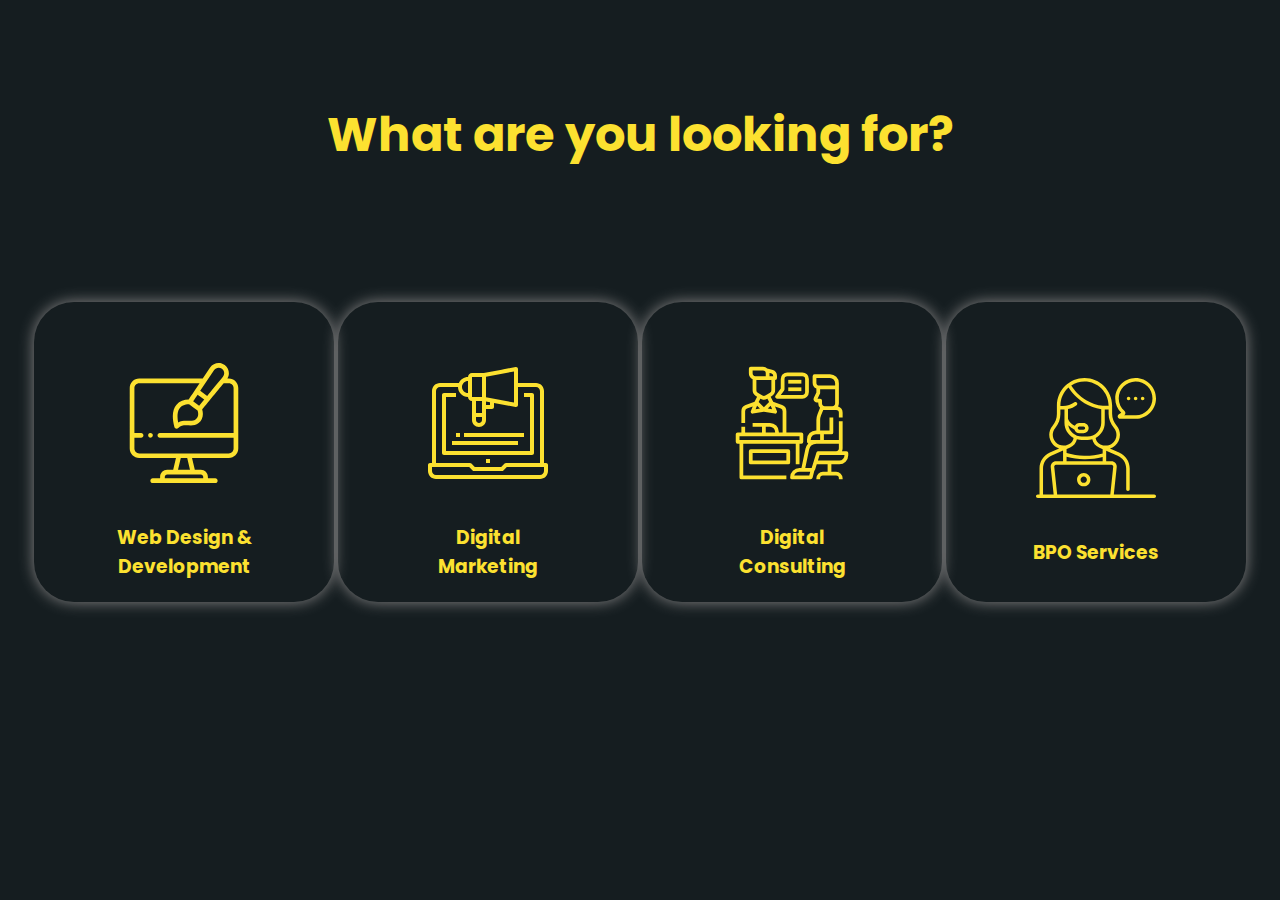
<file: services.html>
<!DOCTYPE html>
<html lang="en">

<head>
    <meta charset="UTF-8">
    <meta http-equiv="X-UA-Compatible" content="IE=edge">
    <meta name="viewport" content="width=device-width, initial-scale=1.0">
    <link rel="stylesheet" href="Services/services.css">
    <title>Services</title>
</head>

<body>
    <header>
        <h1>What are you looking for?</h1>
        <div class="cards">
            <a href="form.html">
                <div class="card">
                    <div class="img">
                        <img src="svg/web-design-yellow.svg" class="yellow" alt="">
                        <img src="svg/web-design-white.svg" class="white" alt="">
                    </div>
                    <div class="content">
                        <h3>
                            Web Design &
                            Development
                        </h3>
                    </div>
                </div>
            </a>
            <a href="form.html">
                <div class="card">
                    <div class="img">
                        <img src="svg/digital-marketing-yellow.svg" class="yellow" alt="">
                        <img src="svg/digital-marketing-white.svg" class="white" alt="">
                    </div>
                    <div class="content">
                        <h3>
                            Digital Marketing
                        </h3>
                    </div>
                </div>
            </a>
            <a href="form.html">
                <div class="card">
                    <div class="img">
                        <img src="svg/consulting-yellow.svg" class="yellow" alt="">
                        <img src="svg/consulting-white.svg" class="white" alt="">

                    </div>
                    <div class="content">
                        <h3>
                            Digital Consulting
                        </h3>
                    </div>
                </div>
            </a>
            <a href="form.html">
                <div class="card">
                    <div class="img">
                        <img src="svg/customer-service-yellow.svg" class="yellow" alt="">
                        <img src="svg/customer-service-white.svg" class="white" alt="">
                    </div>
                    <div class="content">
                        <h3>
                            BPO Services
                        </h3>
                    </div>
                </div>
            </a>
        </div>
    </header>
</body>

</html>
</file>
<file: Services/services.css>
@import url("https://fonts.googleapis.com/css?family=Poppins:400,500,600,700&display=swap");
* {
  margin: 0;
  padding: 0;
  -webkit-box-sizing: border-box;
          box-sizing: border-box;
}

body {
  background: #151d20;
  color: #fce130;
  font-family: "Poppins", sans-serif;
}

body header {
  display: -webkit-box;
  display: -ms-flexbox;
  display: flex;
  width: 100vw;
  height: 100vh;
  -webkit-box-orient: vertical;
  -webkit-box-direction: normal;
      -ms-flex-direction: column;
          flex-direction: column;
  -webkit-box-pack: center;
      -ms-flex-pack: center;
          justify-content: center;
  -webkit-box-align: center;
      -ms-flex-align: center;
          align-items: center;
}

body header h1 {
  height: 30%;
  width: 100%;
  font-size: 3em;
  display: -webkit-box;
  display: -ms-flexbox;
  display: flex;
  -webkit-box-align: center;
      -ms-flex-align: center;
          align-items: center;
  -webkit-box-pack: center;
      -ms-flex-pack: center;
          justify-content: center;
}

body header .cards {
  display: -webkit-box;
  display: -ms-flexbox;
  display: flex;
  height: 70%;
  width: 100%;
  -ms-flex-pack: distribute;
      justify-content: space-around;
  padding: 2em 2em;
}

body header .cards a {
  color: #fce130;
  text-decoration: none;
}

body header .cards .card {
  display: -webkit-box;
  display: -ms-flexbox;
  display: flex;
  -webkit-box-orient: vertical;
  -webkit-box-direction: normal;
      -ms-flex-direction: column;
          flex-direction: column;
  height: 300px;
  width: 300px;
  /* border: 2px solid blue; */
  -webkit-box-pack: center;
      -ms-flex-pack: center;
          justify-content: center;
  -webkit-box-align: center;
      -ms-flex-align: center;
          align-items: center;
  border-radius: 40px;
  -webkit-box-shadow: 0 0 15px rgba(148, 145, 145, 0.9);
          box-shadow: 0 0 15px rgba(148, 145, 145, 0.9);
}

body header .cards .card .img {
  height: 200px;
  width: 200px;
  display: -webkit-box;
  display: -ms-flexbox;
  display: flex;
  -webkit-box-pack: center;
      -ms-flex-pack: center;
          justify-content: center;
  -webkit-box-align: center;
      -ms-flex-align: center;
          align-items: center;
}

body header .cards .card .img .white {
  display: none;
}

body header .cards .card .img img {
  height: 120px;
}

body header .cards .card .content {
  text-align: center;
  width: 9em;
}

body header .cards .card:hover .img .white {
  display: block;
}

body header .cards .card:hover .img .yellow {
  display: none;
}

body header .cards .card:hover .content {
  color: white;
}

body header .cards .card:hover {
  cursor: pointer;
  -webkit-box-shadow: 0 0 20px rgba(148, 145, 145, 0.9) inset;
          box-shadow: 0 0 20px rgba(148, 145, 145, 0.9) inset;
  height: 302px;
  width: 302px;
}

@media only screen and (max-width: 667px) {
  body header h1 {
    height: auto;
    width: 100%;
    font-size: 20px;
    margin: 20px 0;
  }
  body header .cards {
    display: -webkit-box;
    display: -ms-flexbox;
    display: flex;
    -ms-flex-wrap: wrap;
        flex-wrap: wrap;
    height: auto;
    -ms-flex-pack: distribute;
        justify-content: space-around;
    padding: 20px;
  }
  body header .cards a {
    color: #fce130;
    text-decoration: none;
  }
  body header .cards .card {
    display: -webkit-box;
    display: -ms-flexbox;
    display: flex;
    -webkit-box-orient: vertical;
    -webkit-box-direction: normal;
        -ms-flex-direction: column;
            flex-direction: column;
    height: 140px;
    width: 140px;
    -ms-flex-pack: distribute;
        justify-content: space-around;
    /* border: 2px solid blue; */
    border-radius: 30px;
    margin-bottom: 50px;
    -webkit-box-shadow: 0 0 10px rgba(148, 145, 145, 0.9);
            box-shadow: 0 0 10px rgba(148, 145, 145, 0.9);
  }
  body header .cards .card .img {
    height: 50%;
    width: 50px;
    display: -webkit-box;
    display: -ms-flexbox;
    display: flex;
    -webkit-box-pack: center;
        -ms-flex-pack: center;
            justify-content: center;
    -webkit-box-align: center;
        -ms-flex-align: center;
            align-items: center;
    margin-top: 10px;
  }
  body header .cards .card .img .white {
    display: none;
  }
  body header .cards .card .img img {
    height: 40px;
  }
  body header .cards .card .content {
    text-align: center;
    margin-bottom: 20px;
  }
  body header .cards .card .content h3 {
    font-size: 12px;
  }
  body header .cards .card:hover .img .white {
    display: block;
  }
  body header .cards .card:hover .img .yellow {
    display: none;
  }
  body header .cards .card:hover .content {
    color: white;
  }
  body header .cards .card:hover {
    cursor: pointer;
    -webkit-box-shadow: 0 0 20px rgba(148, 145, 145, 0.9) inset;
            box-shadow: 0 0 20px rgba(148, 145, 145, 0.9) inset;
    height: 142px;
    width: 142px;
  }
}
/*# sourceMappingURL=services.css.map */
</file>
